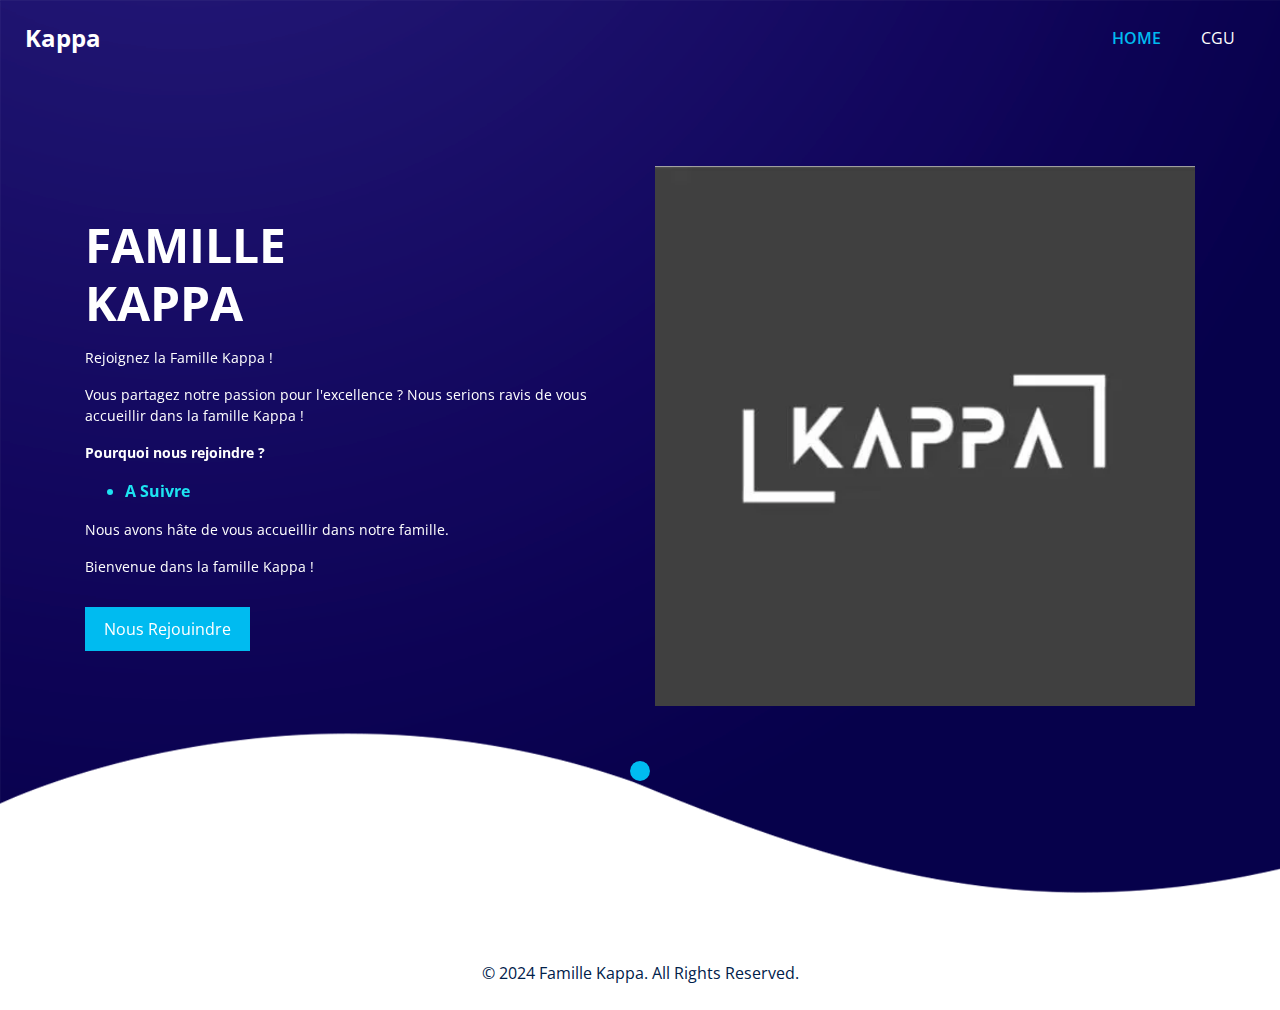
<file: index.html>
<!DOCTYPE html>
<html lang="fr">

<head>

  <meta charset="utf-8" />
  <meta http-equiv="X-UA-Compatible" content="IE=edge" />

  <meta name="viewport" content="width=device-width, initial-scale=1, shrink-to-fit=no" />

  <meta name="keywords" content="" />
  <meta name="description" content="Site" />
  <meta name="author" content="Storm Kappa" />
  <link rel="shortcut icon" href="images/favicon.png" type="image/x-icon">

  <title>Famille Kappa</title>

  <link rel="stylesheet" type="text/css" href="css/bootstrap.css" />

  <link href="https://fonts.googleapis.com/css2?family=Roboto:wght@400;500;700;900&display=swap" rel="stylesheet">

  <link rel="stylesheet" type="text/css" href="https://cdnjs.cloudflare.com/ajax/libs/OwlCarousel2/2.3.4/assets/owl.carousel.min.css" />

  <link href="css/style.css" rel="stylesheet" />
</head>

<body>

  <div class="hero_area">

    <div class="hero_bg_box">
      <div class="bg_img_box">
        <img src="images/hero-bg.png" alt="Background">
      </div>
    </div>


    <header class="header_section">
      <div class="container-fluid">
        <nav class="navbar navbar-expand-lg custom_nav-container">
          <a class="navbar-brand" href="index.html">
            <span>Kappa</span>
          </a>

          <button class="navbar-toggler" type="button" data-toggle="collapse" data-target="#navbarSupportedContent"
            aria-controls="navbarSupportedContent" aria-expanded="false" aria-label="Toggle navigation">
            <span></span>
          </button>

          <div class="collapse navbar-collapse" id="navbarSupportedContent">
            <ul class="navbar-nav">
              <li class="nav-item active">
                <a class="nav-link" href="index.html">Home <span class="sr-only">(current)</span></a>
              </li>
               <li class="nav-item">
                <a class="nav-link" href="CGU.html">CGU</a>
              </li>
              </form>
            </ul>
          </div>
        </nav>
      </div>
    </header>


    <!-- Slider section -->
    <section class="slider_section">
      <div id="customCarousel1" class="carousel slide" data-ride="carousel">
        <div class="carousel-inner">
          <div class="carousel-item active">
            <div class="container">
              <div class="row">
                <div class="col-md-6">
                  <div class="detail-box">
                    <h1>Famille <br>Kappa</h1>
                    <p>Rejoignez la Famille Kappa !</p>
                    <p>Vous partagez notre passion pour l'excellence ? Nous serions ravis de vous accueillir dans la famille Kappa !</p>
                    <p><strong>Pourquoi nous rejoindre ?</strong></p>
                    <ul>
                      <li><strong>A Suivre</strong></li>
                    </ul>
                    <p>Nous avons hâte de vous accueillir dans notre famille.</p>
                    <p>Bienvenue dans la famille Kappa !</p>
                    <div class="btn-box">
                      <a href="https://discord.gg/97Psz36R8R" class="btn1">Nous Rejouindre</a>
                    </div>
                  </div>
                </div>
                <div class="col-md-6">
                  <div class="img-box">
                    <img src="images/slider-img.png" alt="Slider Image">
                  </div>
                </div>
              </div>
            </div>
          </div>
          <!-- More carousel items can be added here -->
        </div>
        <ol class="carousel-indicators">
          <li data-target="#customCarousel1" data-slide-to="0" class="active"></li>
          <!-- Add more indicators if needed -->
        </ol>
      </div>
    </section>
    <!-- End slider section -->

  </div>


  <!-- Footer section -->
  <footer class="footer_section">
    <div class="container">
      <div class="footer_container">
        </div>
      </div>
    </div>
    <div class="footer_bottom">
      <p>&copy; 2024 Famille Kappa. All Rights Reserved.</p>
    </div>
  </footer>
  <!-- End footer section -->


</body>

</html>
</file>
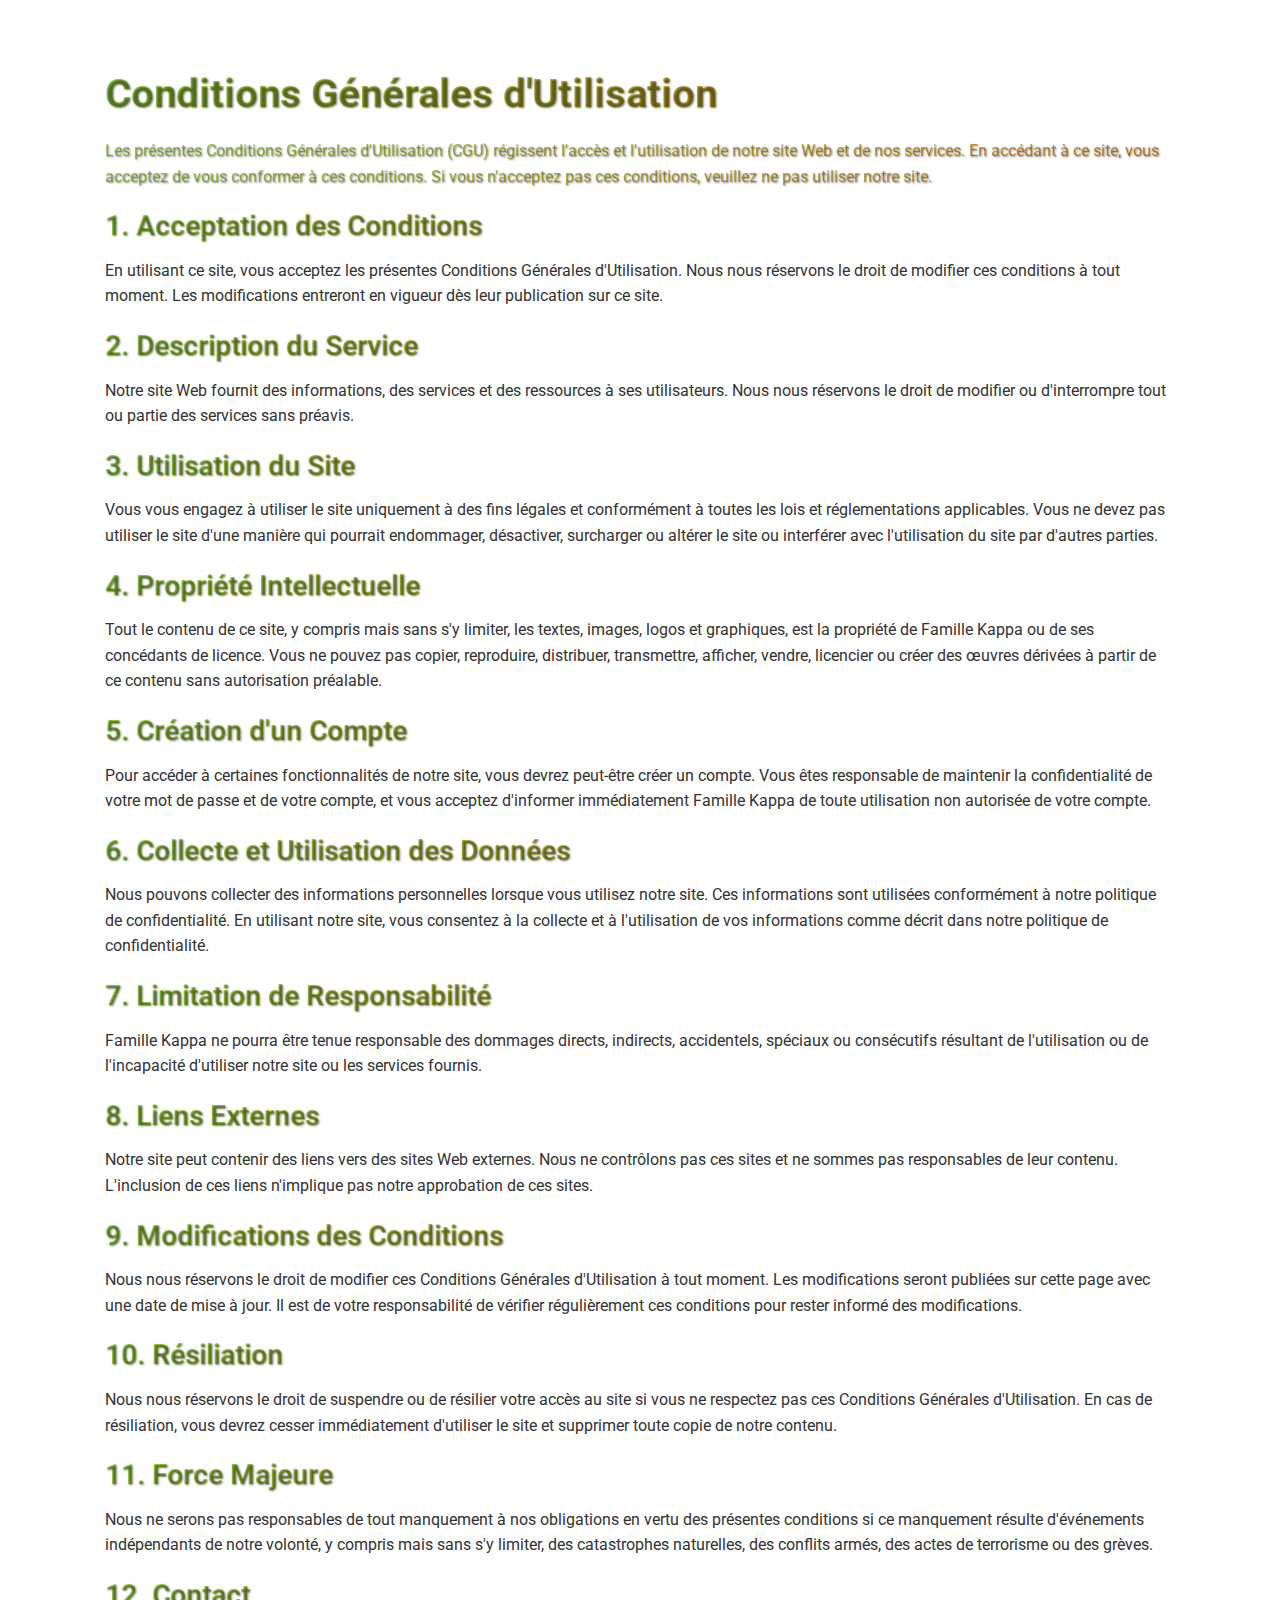
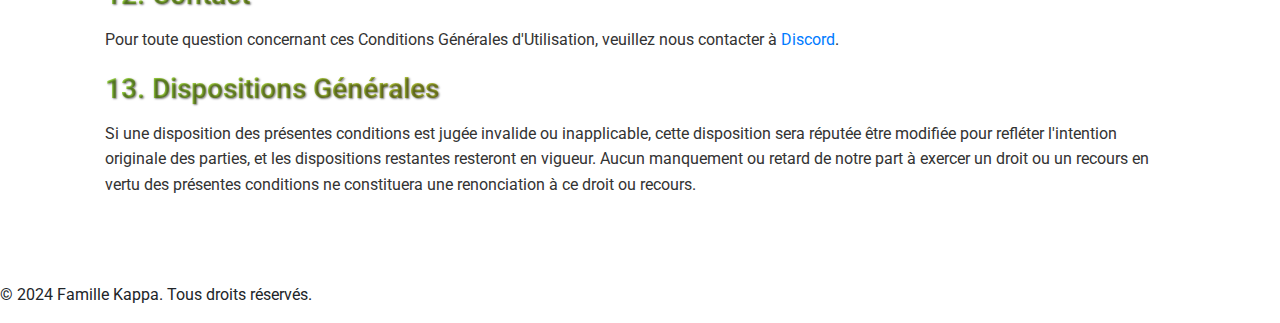
<file: CGU.html>
<!DOCTYPE html>
<html lang="fr">

<head>
  <!-- Basic -->
  <meta charset="utf-8" />
  <meta http-equiv="X-UA-Compatible" content="IE=edge" />
  <!-- Mobile Metas -->
  <meta name="viewport" content="width=device-width, initial-scale=1, shrink-to-fit=no" />
  <!-- Site Metas -->
  <meta name="keywords" content="Conditions Générales d'Utilisation, CGU, Famille Kappa" />
  <meta name="description" content="Conditions Générales d'Utilisation pour la Famille Kappa. Découvrez les règles et les conditions d'utilisation de notre site Web et de nos services." />
  <meta name="author" content="Famille Kappa" />
  <link rel="shortcut icon" href="images/favicon.png" type="image/x-icon">

  <title>Conditions Générales d'Utilisation - Famille Kappa</title>

  <link rel="stylesheet" type="text/css" href="css/bootstrap.css" />

  <link href="https://fonts.googleapis.com/css2?family=Roboto:wght@400;500;700;900&display=swap" rel="stylesheet">

  <style>

    .gradient-text {
      background: linear-gradient(135deg, #9add43, #f58c1a);
      -webkit-background-clip: text;
      -webkit-text-fill-color: transparent;
      text-shadow: 1px 1px 2px rgba(0, 0, 0, 0.5);
    }
    

    .cgu_section {
      padding: 50px 20px;
      color: #333;
      background-image: url('https://images.pexels.com/photos/14192131/pexels-photo-14192131.jpeg?auto=compress&cs=tinysrgb&w=600&lazy=load');
      background-size: cover;
      background-position: center;
      background-attachment: fixed;
    }
    
  
    .text-container {
      background-color: rgba(255, 255, 255, 0.8);
      padding: 20px;
      border-radius: 8px;
    }
    
    .cgu_section h1, .cgu_section h2, .cgu_section p {
      margin-bottom: 15px;
    }
    
    .cgu_section h1 {
      font-size: 2.5rem;
      margin-bottom: 20px;
      font-weight: 700;
    }

    .cgu_section h2 {
      font-size: 1.75rem;
      margin-top: 20px;
      margin-bottom: 15px;
      font-weight: 600;
    }

    .cgu_section p {
      font-size: 1rem;
      line-height: 1.6;
    }
  </style>
</head>

<body>

  <div class="hero_area">

    <!-- CGU section -->
    <section class="cgu_section">
      <div class="container">
        <div class="row">
          <div class="col-md-12">
            <div class="text-container">
              <h1 class="gradient-text">Conditions Générales d'Utilisation</h1>
              
              <p class="gradient-text">Les présentes Conditions Générales d'Utilisation (CGU) régissent l'accès et l'utilisation de notre site Web et de nos services. En accédant à ce site, vous acceptez de vous conformer à ces conditions. Si vous n'acceptez pas ces conditions, veuillez ne pas utiliser notre site.</p>

              <h2 class="gradient-text">1. Acceptation des Conditions</h2>
              <p>En utilisant ce site, vous acceptez les présentes Conditions Générales d'Utilisation. Nous nous réservons le droit de modifier ces conditions à tout moment. Les modifications entreront en vigueur dès leur publication sur ce site.</p>
              
              <h2 class="gradient-text">2. Description du Service</h2>
              <p>Notre site Web fournit des informations, des services et des ressources à ses utilisateurs. Nous nous réservons le droit de modifier ou d'interrompre tout ou partie des services sans préavis.</p>
              
              <h2 class="gradient-text">3. Utilisation du Site</h2>
              <p>Vous vous engagez à utiliser le site uniquement à des fins légales et conformément à toutes les lois et réglementations applicables. Vous ne devez pas utiliser le site d'une manière qui pourrait endommager, désactiver, surcharger ou altérer le site ou interférer avec l'utilisation du site par d'autres parties.</p>
              
              <h2 class="gradient-text">4. Propriété Intellectuelle</h2>
              <p>Tout le contenu de ce site, y compris mais sans s'y limiter, les textes, images, logos et graphiques, est la propriété de Famille Kappa ou de ses concédants de licence. Vous ne pouvez pas copier, reproduire, distribuer, transmettre, afficher, vendre, licencier ou créer des œuvres dérivées à partir de ce contenu sans autorisation préalable.</p>
              
              <h2 class="gradient-text">5. Création d'un Compte</h2>
              <p>Pour accéder à certaines fonctionnalités de notre site, vous devrez peut-être créer un compte. Vous êtes responsable de maintenir la confidentialité de votre mot de passe et de votre compte, et vous acceptez d'informer immédiatement Famille Kappa de toute utilisation non autorisée de votre compte.</p>
              
              <h2 class="gradient-text">6. Collecte et Utilisation des Données</h2>
              <p>Nous pouvons collecter des informations personnelles lorsque vous utilisez notre site. Ces informations sont utilisées conformément à notre politique de confidentialité. En utilisant notre site, vous consentez à la collecte et à l'utilisation de vos informations comme décrit dans notre politique de confidentialité.</p>
              
              <h2 class="gradient-text">7. Limitation de Responsabilité</h2>
              <p>Famille Kappa ne pourra être tenue responsable des dommages directs, indirects, accidentels, spéciaux ou consécutifs résultant de l'utilisation ou de l'incapacité d'utiliser notre site ou les services fournis.</p>
              
              <h2 class="gradient-text">8. Liens Externes</h2>
              <p>Notre site peut contenir des liens vers des sites Web externes. Nous ne contrôlons pas ces sites et ne sommes pas responsables de leur contenu. L'inclusion de ces liens n'implique pas notre approbation de ces sites.</p>
              
              <h2 class="gradient-text">9. Modifications des Conditions</h2>
              <p>Nous nous réservons le droit de modifier ces Conditions Générales d'Utilisation à tout moment. Les modifications seront publiées sur cette page avec une date de mise à jour. Il est de votre responsabilité de vérifier régulièrement ces conditions pour rester informé des modifications.</p>
              
              <h2 class="gradient-text">10. Résiliation</h2>
              <p>Nous nous réservons le droit de suspendre ou de résilier votre accès au site si vous ne respectez pas ces Conditions Générales d'Utilisation. En cas de résiliation, vous devrez cesser immédiatement d'utiliser le site et supprimer toute copie de notre contenu.</p>
              
              <h2 class="gradient-text">11. Force Majeure</h2>
              <p>Nous ne serons pas responsables de tout manquement à nos obligations en vertu des présentes conditions si ce manquement résulte d'événements indépendants de notre volonté, y compris mais sans s'y limiter, des catastrophes naturelles, des conflits armés, des actes de terrorisme ou des grèves.</p>
              
              <h2 class="gradient-text">12. Contact</h2>
              <p>Pour toute question concernant ces Conditions Générales d'Utilisation, veuillez nous contacter à <a href="https://discord.gg/ate6jKRpW4" target="_blank" rel="noopener noreferrer">Discord</a>.</p>
              
              <h2 class="gradient-text">13. Dispositions Générales</h2>
              <p>Si une disposition des présentes conditions est jugée invalide ou inapplicable, cette disposition sera réputée être modifiée pour refléter l'intention originale des parties, et les dispositions restantes resteront en vigueur. Aucun manquement ou retard de notre part à exercer un droit ou un recours en vertu des présentes conditions ne constituera une renonciation à ce droit ou recours.</p>
            </div>
          </div>
        </div>
      </div>
    </section>
    <!-- End CGU section -->

  </div>

 
  <footer class="footer_section">
    <div class="container">
      <div class="footer_container">
      </div>
    </div>
    <div class="footer_bottom">
      <p>&copy; 2024 Famille Kappa. Tous droits réservés.</p>
    </div>
  </footer>




</body>

</html>
</file>
<file: css/style.css>
@import url("https://fonts.googleapis.com/css2?family=Lato:wght@400;700&family=Open+Sans:wght@300;400;600;700&display=swap");
body {
  font-family: "Open Sans", sans-serif;
  color: #0c0c0c;
  background-color: #ffffff;
  overflow-x: hidden;
}

.layout_padding {
  padding: 90px 0;
}

.layout_padding2 {
  padding: 75px 0;
}

.layout_padding2-top {
  padding-top: 75px;
}

.layout_padding2-bottom {
  padding-bottom: 75px;
}

.layout_padding-top {
  padding-top: 90px;
}

.layout_padding-bottom {
  padding-bottom: 90px;
}

.heading_container {
  display: -webkit-box;
  display: -ms-flexbox;
  display: flex;
  -webkit-box-orient: vertical;
  -webkit-box-direction: normal;
      -ms-flex-direction: column;
          flex-direction: column;
  -webkit-box-align: start;
      -ms-flex-align: start;
          align-items: flex-start;
}

.heading_container h2 {
  position: relative;
  font-weight: bold;
  margin-bottom: 0;
}

.heading_container h2 span {
  color: #00bbf0;
}

.heading_container p {
  margin-top: 10px;
  margin-bottom: 0;
}

.heading_container.heading_center {
  -webkit-box-align: center;
      -ms-flex-align: center;
          align-items: center;
  text-align: center;
}

a,
a:hover,
a:focus {
  text-decoration: none;
}

a:hover,
a:focus {
  color: initial;
}

.btn,
.btn:focus {
  outline: none !important;
  -webkit-box-shadow: none;
          box-shadow: none;
}

/*header section*/
.hero_area {
  position: relative;
  min-height: 100vh;
  display: -webkit-box;
  display: -ms-flexbox;
  display: flex;
  -webkit-box-orient: vertical;
  -webkit-box-direction: normal;
      -ms-flex-direction: column;
          flex-direction: column;
}

.hero_area .hero_bg_box {
  position: absolute;
  top: 0;
  left: 0;
  width: 100%;
  height: 100%;
  display: -webkit-box;
  display: -ms-flexbox;
  display: flex;
  -webkit-box-pack: center;
      -ms-flex-pack: center;
          justify-content: center;
  -webkit-box-align: end;
      -ms-flex-align: end;
          align-items: flex-end;
  overflow: hidden;
  z-index: -1;
}

.hero_area .hero_bg_box .bg_img_box {
  min-width: 100%;
  min-height: 100%;
}

.hero_area .hero_bg_box img {
  min-width: 100%;
  min-height: 100%;
}

.sub_page .hero_area {
  min-height: auto;
  background: linear-gradient(130deg, #231a6f, #0f054c);
}

.sub_page .hero_area .hero_bg_box {
  display: none;
}

.header_section {
  padding: 15px 0;
}

.header_section .container-fluid {
  padding-right: 25px;
  padding-left: 25px;
}

.navbar-brand span {
  font-weight: bold;
  font-size: 24px;
  color: #ffffff;
}

.custom_nav-container {
  padding: 0;
}

.custom_nav-container .navbar-nav {
  margin-left: auto;
}

.custom_nav-container .navbar-nav .nav-item .nav-link {
  padding: 5px 20px;
  color: #ffffff;
  text-align: center;
  text-transform: uppercase;
  border-radius: 5px;
  -webkit-transition: all 0.3s;
  transition: all 0.3s;
}

.custom_nav-container .navbar-nav .nav-item:hover .nav-link, .custom_nav-container .navbar-nav .nav-item.active .nav-link {
  color: #00bbf0;
}

.custom_nav-container .navbar-nav .nav-item.active .nav-link {
  font-weight: 600;
}

.custom_nav-container .nav_search-btn {
  width: 35px;
  height: 35px;
  padding: 0;
  border: none;
  color: #ffffff;
}

.custom_nav-container .nav_search-btn:hover {
  color: #00bbf0;
}

.custom_nav-container .navbar-toggler {
  outline: none;
}

.custom_nav-container .navbar-toggler {
  padding: 0;
  width: 37px;
  height: 42px;
  -webkit-transition: all 0.3s;
  transition: all 0.3s;
}

.custom_nav-container .navbar-toggler span {
  display: block;
  width: 35px;
  height: 4px;
  background-color: #ffffff;
  margin: 7px 0;
  -webkit-transition: all 0.3s;
  transition: all 0.3s;
  position: relative;
  border-radius: 5px;
  transition: all 0.3s;
}

.custom_nav-container .navbar-toggler span::before, .custom_nav-container .navbar-toggler span::after {
  content: "";
  position: absolute;
  left: 0;
  height: 100%;
  width: 100%;
  background-color: #ffffff;
  top: -10px;
  border-radius: 5px;
  -webkit-transition: all 0.3s;
  transition: all 0.3s;
}

.custom_nav-container .navbar-toggler span::after {
  top: 10px;
}

.custom_nav-container .navbar-toggler[aria-expanded="true"] {
  -webkit-transform: rotate(360deg);
          transform: rotate(360deg);
}

.custom_nav-container .navbar-toggler[aria-expanded="true"] span {
  -webkit-transform: rotate(45deg);
          transform: rotate(45deg);
}

.custom_nav-container .navbar-toggler[aria-expanded="true"] span::before, .custom_nav-container .navbar-toggler[aria-expanded="true"] span::after {
  -webkit-transform: rotate(90deg);
          transform: rotate(90deg);
  top: 0;
}

/*end header section*/
/* slider section */
.slider_section {
  -webkit-box-flex: 1;
      -ms-flex: 1;
          flex: 1;
  display: -webkit-box;
  display: -ms-flexbox;
  display: flex;
  -webkit-box-align: center;
      -ms-flex-align: center;
          align-items: center;
  position: relative;
  padding: 45px 0 145px 0;
}

.slider_section .row {
  -webkit-box-align: center;
      -ms-flex-align: center;
          align-items: center;
}

.slider_section #customCarousel1 {
  width: 100%;
  position: unset;
}

.slider_section .detail-box {
  color: #1de3f1;
}

.slider_section .detail-box h1 {
  font-size: 3rem;
  font-weight: bold;
  text-transform: uppercase;
  margin-bottom: 15px;
  color: #ffffff;
}

.slider_section .detail-box p {
  color: #fefefe;
  font-size: 14px;
}

.slider_section .detail-box .btn-box {
  display: -webkit-box;
  display: -ms-flexbox;
  display: flex;
  margin: 0 -5px;
  margin-top: 25px;
}

.slider_section .detail-box .btn-box a {
  margin: 5px;
  text-align: center;
  width: 165px;
}

.slider_section .detail-box .btn-box .btn1 {
  display: inline-block;
  padding: 10px 15px;
  background-color: #00bbf0;
  color: #ffffff;
  border-radius: 0;
  -webkit-transition: all 0.3s;
  transition: all 0.3s;
  border: none;
}

.slider_section .detail-box .btn-box .btn1:hover {
  background-color: #007fa4;
}

.slider_section .detail-box .btn-box .btn2 {
  display: inline-block;
  padding: 10px 15px;
  background-color: #000000;
  color: #ffffff;
  border-radius: 0;
  -webkit-transition: all 0.3s;
  transition: all 0.3s;
  border: none;
}

.slider_section .detail-box .btn-box .btn2:hover {
  background-color: black;
}

.slider_section .img-box {
  margin: 45px 0;
}

.slider_section .img-box img {
  width: 100%;
  -webkit-animation: upDown 5s infinite;
          animation: upDown 5s infinite;
}

@-webkit-keyframes upDown {
  0% {
    -webkit-transform: translateY(-45px);
            transform: translateY(-45px);
  }
  50% {
    -webkit-transform: translateY(45px);
            transform: translateY(45px);
  }
  100% {
    -webkit-transform: translateY(-45px);
            transform: translateY(-45px);
  }
}

@keyframes upDown {
  0% {
    -webkit-transform: translateY(-45px);
            transform: translateY(-45px);
  }
  50% {
    -webkit-transform: translateY(45px);
            transform: translateY(45px);
  }
  100% {
    -webkit-transform: translateY(-45px);
            transform: translateY(-45px);
  }
}

.slider_section .carousel-indicators {
  position: unset;
  margin: 0;
  -webkit-box-pack: center;
      -ms-flex-pack: center;
          justify-content: center;
  -webkit-box-align: center;
      -ms-flex-align: center;
          align-items: center;
}

.slider_section .carousel-indicators li {
  background-color: #ffffff;
  width: 12px;
  height: 12px;
  border-radius: 100%;
  opacity: 1;
}

.slider_section .carousel-indicators li.active {
  width: 20px;
  height: 20px;
  background-color: #00bbf0;
}

.service_section {
  position: relative;
}

.service_section .box {
  display: -webkit-box;
  display: -ms-flexbox;
  display: flex;
  -webkit-box-orient: vertical;
  -webkit-box-direction: normal;
      -ms-flex-direction: column;
          flex-direction: column;
  -webkit-box-align: center;
      -ms-flex-align: center;
          align-items: center;
  text-align: center;
  margin-top: 45px;
  background-color: #f8f8f9;
  padding: 20px;
  border-radius: 5px;
}

.service_section .box .img-box {
  display: -webkit-box;
  display: -ms-flexbox;
  display: flex;
  -webkit-box-pack: center;
      -ms-flex-pack: center;
          justify-content: center;
  -webkit-box-align: start;
      -ms-flex-align: start;
          align-items: flex-start;
  width: 125px;
  min-width: 75px;
  height: 75px;
  margin-bottom: 15px;
}

.service_section .box .img-box img {
  max-width: 100%;
  max-height: 100%;
  -webkit-transition: all 0.3s;
  transition: all 0.3s;
}

.service_section .box .detail-box h5 {
  font-weight: bold;
  text-transform: uppercase;
}

.service_section .box .detail-box a {
  color: #00204a;
  font-weight: 600;
}

.service_section .box .detail-box a:hover {
  color: #00bbf0;
}

.service_section .btn-box {
  display: -webkit-box;
  display: -ms-flexbox;
  display: flex;
  -webkit-box-pack: center;
      -ms-flex-pack: center;
          justify-content: center;
  margin-top: 45px;
}

.service_section .btn-box a {
  display: inline-block;
  padding: 10px 45px;
  background-color: #00bbf0;
  color: #ffffff;
  border-radius: 0;
  -webkit-transition: all 0.3s;
  transition: all 0.3s;
  border: none;
}

.service_section .btn-box a:hover {
  background-color: #007fa4;
}

.about_section {
  background-color: #00204a;
  color: #ffffff;
}

.about_section .heading_container {
  margin-bottom: 45px;
}

.about_section .row {
  -webkit-box-align: center;
      -ms-flex-align: center;
          align-items: center;
}

.about_section .img-box img {
  max-width: 100%;
}

.about_section .detail-box h3 {
  font-weight: bold;
}

.about_section .detail-box p {
  margin-top: 15px;
}

.about_section .detail-box a {
  display: inline-block;
  padding: 10px 45px;
  background-color: #00bbf0;
  color: #ffffff;
  border-radius: 0px;
  -webkit-transition: all 0.3s;
  transition: all 0.3s;
  border: none;
  margin-top: 15px;
}

.about_section .detail-box a:hover {
  background-color: #007fa4;
}

.why_section .box {
  margin-top: 45px;
  display: -webkit-box;
  display: -ms-flexbox;
  display: flex;
  -webkit-box-orient: vertical;
  -webkit-box-direction: normal;
      -ms-flex-direction: column;
          flex-direction: column;
  -webkit-box-align: center;
      -ms-flex-align: center;
          align-items: center;
  text-align: center;
}

.why_section .box .img-box {
  margin-bottom: 20px;
  width: 120px;
  height: 120px;
  min-width: 120px;
  min-height: 120px;
  border-radius: 100%;
  border: 5px solid #00204a;
  display: -webkit-box;
  display: -ms-flexbox;
  display: flex;
  -webkit-box-pack: center;
      -ms-flex-pack: center;
          justify-content: center;
  -webkit-box-align: center;
      -ms-flex-align: center;
          align-items: center;
}

.why_section .box .img-box img {
  width: 55px;
  height: auto;
  fill: #00204a;
}

.why_section .box h5 {
  font-weight: bold;
  margin-bottom: 10px;
}

.why_section .box p {
  margin-bottom: 0;
}

.why_section .btn-box {
  display: -webkit-box;
  display: -ms-flexbox;
  display: flex;
  -webkit-box-pack: center;
      -ms-flex-pack: center;
          justify-content: center;
  margin-top: 45px;
}

.why_section .btn-box a {
  display: inline-block;
  padding: 10px 45px;
  background-color: #00bbf0;
  color: #ffffff;
  border-radius: 0;
  -webkit-transition: all 0.3s;
  transition: all 0.3s;
  border: none;
}

.why_section .btn-box a:hover {
  background-color: #007fa4;
}

/*team section */
.team_section {
  text-align: center;
  background-color: #00204a;
  color: #ffffff;
}

.team_section .heading_container {
  -webkit-box-pack: center;
      -ms-flex-pack: center;
          justify-content: center;
}

.team_section .team_container {
  padding: 0 15px;
}

.team_section .team_container .box {
  padding: 35px 0 0 0;
  border-radius: 5px;
  overflow: hidden;
  -webkit-transition: all .1s;
  transition: all .1s;
  margin-top: 45px;
  background: -webkit-gradient(linear, left top, left bottom, from(#002759), to(#002b64));
  background: linear-gradient(to bottom, #002759, #002b64);
}

.team_section .team_container .box .img-box {
  display: -webkit-box;
  display: -ms-flexbox;
  display: flex;
  -webkit-box-pack: center;
      -ms-flex-pack: center;
          justify-content: center;
  -webkit-box-align: center;
      -ms-flex-align: center;
          align-items: center;
}

.team_section .team_container .box .img-box img {
  width: 120px;
  border-radius: 100%;
  border: 5px solid #ffffff;
}

.team_section .team_container .box .detail-box {
  margin: 25px 0;
}

.team_section .team_container .box .detail-box h5 {
  color: #00bbf0;
  font-weight: 600;
  position: relative;
}

.team_section .team_container .box .social_box {
  padding: 10px 45px 20px 45px;
  display: -webkit-box;
  display: -ms-flexbox;
  display: flex;
  -webkit-box-pack: justify;
      -ms-flex-pack: justify;
          justify-content: space-between;
}

.team_section .team_container .box .social_box a {
  color: #ffffff;
  font-size: 22px;
}

.team_section .team_container .box .social_box a:hover {
  color: #00bbf0;
}

/*team section end*/
/* client section start */
.client_section .heading_container {
  margin-bottom: 30px;
}

.client_section .box {
  display: -webkit-box;
  display: -ms-flexbox;
  display: flex;
  -webkit-box-orient: vertical;
  -webkit-box-direction: normal;
      -ms-flex-direction: column;
          flex-direction: column;
  margin: 15px;
}

.client_section .box .img-box {
  position: relative;
  display: -webkit-box;
  display: -ms-flexbox;
  display: flex;
  -webkit-box-pack: center;
      -ms-flex-pack: center;
          justify-content: center;
  -webkit-box-align: center;
      -ms-flex-align: center;
          align-items: center;
  width: 100px;
  margin-bottom: -50px;
  margin-left: 25px;
  position: relative;
}

.client_section .box .img-box img {
  border-radius: 100%;
}

.client_section .box .client_id {
  display: -webkit-box;
  display: -ms-flexbox;
  display: flex;
  -webkit-box-pack: justify;
      -ms-flex-pack: justify;
          justify-content: space-between;
}

.client_section .box .client_id .client_info h6 {
  font-weight: 600;
  margin-bottom: 5px;
}

.client_section .box .client_id .client_info p {
  margin-bottom: 0;
  font-size: 15px;
  font-size: 14px;
  margin-bottom: 10px;
}

.client_section .box .detail-box {
  background-color: #ffffff;
  -webkit-box-shadow: 0 0 15px 0 rgba(0, 0, 0, 0.15);
          box-shadow: 0 0 15px 0 rgba(0, 0, 0, 0.15);
  padding: 75px 25px 25px 25px;
}

.client_section .box .detail-box i {
  color: #00204a;
  margin-bottom: 10px;
}

.client_section .owl-carousel .owl-nav {
  display: -webkit-box;
  display: -ms-flexbox;
  display: flex;
  -webkit-box-pack: center;
      -ms-flex-pack: center;
          justify-content: center;
  margin-top: 45px;
}

.client_section .owl-carousel .owl-nav .owl-prev,
.client_section .owl-carousel .owl-nav .owl-next {
  width: 55px;
  height: 55px;
  background-color: #ffffff;
  color: #000000;
  outline: none;
  bottom: 0px;
  font-size: 24px;
  -webkit-box-shadow: 0 0 5px 0 rgba(0, 0, 0, 0.25);
          box-shadow: 0 0 5px 0 rgba(0, 0, 0, 0.25);
}

.client_section .owl-carousel .owl-nav .owl-prev:hover,
.client_section .owl-carousel .owl-nav .owl-next:hover {
  color: #00204a;
}

/* client section end */
.info_section {
  background-color: #00204a;
  color: #ffffff;
  padding: 45px 0 15px 0;
}

.info_section h4 {
  font-weight: 600;
  margin-bottom: 20px;
}

.info_section .info_col {
  margin-bottom: 30px;
}

.info_section .info_contact .contact_link_box {
  display: -webkit-box;
  display: -ms-flexbox;
  display: flex;
  -webkit-box-orient: vertical;
  -webkit-box-direction: normal;
      -ms-flex-direction: column;
          flex-direction: column;
}

.info_section .info_contact .contact_link_box a {
  margin: 5px 0;
  color: #ffffff;
}

.info_section .info_contact .contact_link_box a i {
  margin-right: 5px;
}

.info_section .info_contact .contact_link_box a:hover {
  color: #00bbf0;
}

.info_section .info_social {
  display: -webkit-box;
  display: -ms-flexbox;
  display: flex;
  margin-top: 20px;
  margin-bottom: 10px;
}

.info_section .info_social a {
  display: -webkit-box;
  display: -ms-flexbox;
  display: flex;
  -webkit-box-pack: center;
      -ms-flex-pack: center;
          justify-content: center;
  -webkit-box-align: center;
      -ms-flex-align: center;
          align-items: center;
  color: #ffffff;
  border-radius: 100%;
  margin-right: 10px;
  font-size: 24px;
}

.info_section .info_social a:hover {
  color: #00bbf0;
}

.info_section .info_links {
  display: -webkit-box;
  display: -ms-flexbox;
  display: flex;
  -webkit-box-orient: vertical;
  -webkit-box-direction: normal;
      -ms-flex-direction: column;
          flex-direction: column;
  -ms-flex-wrap: wrap;
      flex-wrap: wrap;
}

.info_section .info_links a {
  display: -webkit-box;
  display: -ms-flexbox;
  display: flex;
  -webkit-box-align: center;
      -ms-flex-align: center;
          align-items: center;
  margin-bottom: 15px;
  color: #ffffff;
}

.info_section .info_links a:hover {
  color: #00bbf0;
}

.info_section form input {
  border: none;
  border-bottom: 1px solid #ffffff;
  background-color: transparent;
  width: 100%;
  height: 45px;
  color: #ffffff;
  outline: none;
}

.info_section form input::-webkit-input-placeholder {
  color: #ffffff;
}

.info_section form input:-ms-input-placeholder {
  color: #ffffff;
}

.info_section form input::-ms-input-placeholder {
  color: #ffffff;
}

.info_section form input::placeholder {
  color: #ffffff;
}

.info_section form button {
  width: 100%;
  text-align: center;
  display: inline-block;
  padding: 10px 55px;
  background-color: #00bbf0;
  color: #ffffff;
  border-radius: 0;
  -webkit-transition: all 0.3s;
  transition: all 0.3s;
  border: none;
  margin-top: 15px;
}

.info_section form button:hover {
  background-color: #007fa4;
}

/* footer section*/
.footer_section {
  position: relative;
  background-color: #ffffff;
  text-align: center;
}

.footer_section p {
  color: #00204a;
  padding: 25px 0;
  margin: 0;
}

.footer_section p a {
  color: inherit;
}
/*# sourceMappingURL=style.css.map */
</file>
